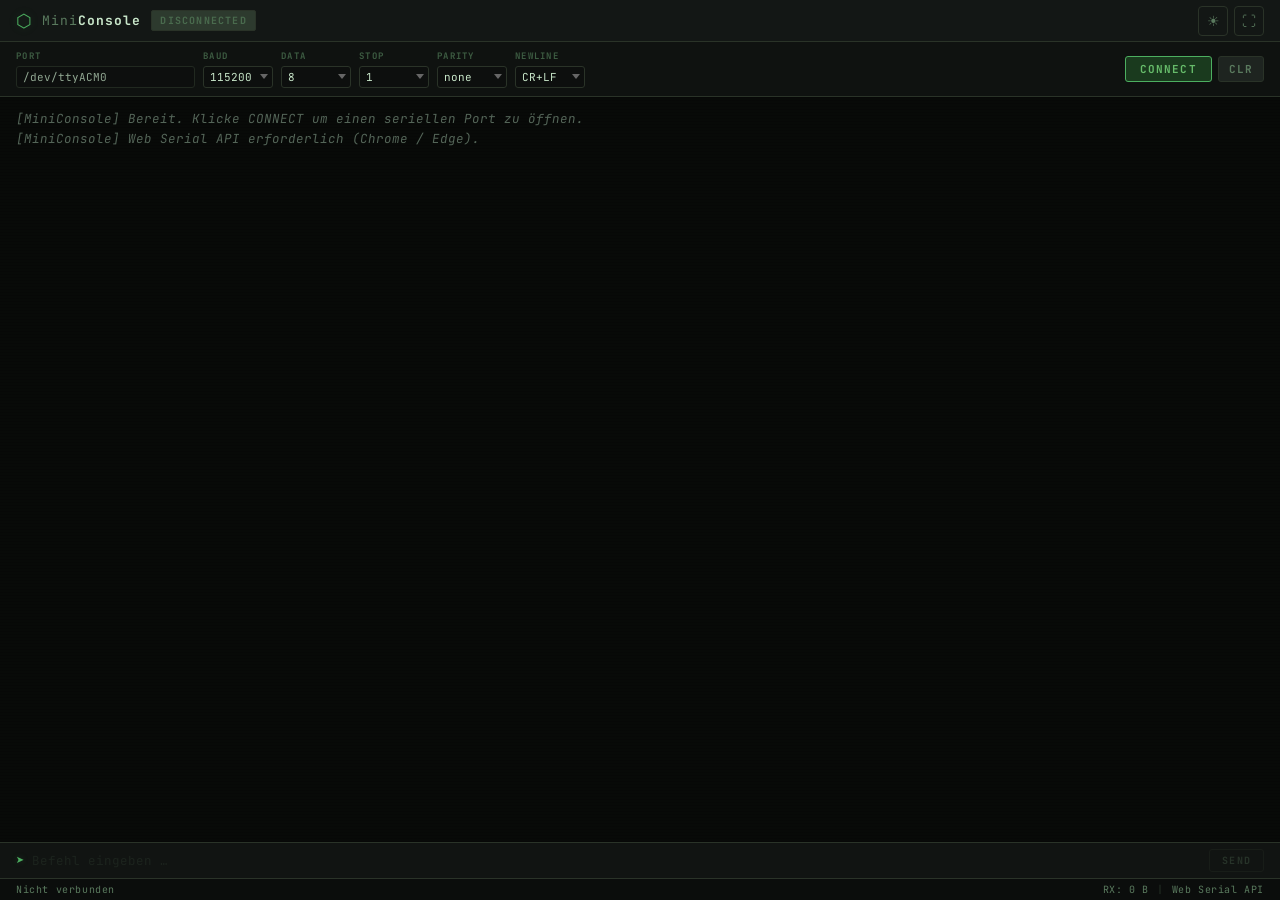
<file: MiniCon/index.html>
<!DOCTYPE html>
<html lang="de" data-theme="dark">
<head>
  <meta charset="UTF-8" />
  <meta name="viewport" content="width=device-width, initial-scale=1.0" />
  <title>MiniConsole</title>
  <link rel="preconnect" href="https://fonts.googleapis.com" />
  <link rel="preconnect" href="https://fonts.gstatic.com" crossorigin />
  <link href="https://fonts.googleapis.com/css2?family=JetBrains+Mono:wght@300;400;700&family=Share+Tech+Mono&display=swap" rel="stylesheet" />
  <link rel="stylesheet" href="style.css" />
</head>
<body>

  <div class="app" id="app">

    <!-- Top Bar -->
    <header class="topbar">
      <div class="topbar-left">
        <span class="logo-icon">⬡</span>
        <span class="logo-text">Mini<strong>Console</strong></span>
        <span class="port-badge" id="portBadge">DISCONNECTED</span>
      </div>
      <div class="topbar-right">
        <button class="icon-btn" id="themeBtn" title="Dark / Hell Modus">
          <span id="themeIcon">☀</span>
        </button>
        <button class="icon-btn" id="fullscreenBtn" title="Vollbild">
          <span id="fsIcon">⛶</span>
        </button>
      </div>
    </header>

    <!-- Config Bar -->
    <div class="configbar">
      <div class="config-group">
        <label>PORT</label>
        <input type="text" id="portHint" value="/dev/ttyACM0" placeholder="/dev/ttyACM0" readonly />
      </div>
      <div class="config-group">
        <label>BAUD</label>
        <select id="baudRate">
          <option>9600</option>
          <option>19200</option>
          <option>38400</option>
          <option>57600</option>
          <option selected>115200</option>
          <option>230400</option>
          <option>460800</option>
          <option>921600</option>
        </select>
      </div>
      <div class="config-group">
        <label>DATA</label>
        <select id="dataBits">
          <option>7</option>
          <option selected>8</option>
        </select>
      </div>
      <div class="config-group">
        <label>STOP</label>
        <select id="stopBits">
          <option selected>1</option>
          <option>2</option>
        </select>
      </div>
      <div class="config-group">
        <label>PARITY</label>
        <select id="parity">
          <option selected>none</option>
          <option>even</option>
          <option>odd</option>
        </select>
      </div>
      <div class="config-group">
        <label>NEWLINE</label>
        <select id="lineEnding">
          <option value="\n">LF</option>
          <option value="\r\n" selected>CR+LF</option>
          <option value="\r">CR</option>
        </select>
      </div>
      <div class="config-actions">
        <button class="btn-connect" id="connectBtn">CONNECT</button>
        <button class="btn-clear" id="clearBtn" title="Ausgabe leeren">CLR</button>
      </div>
    </div>

    <!-- Terminal Output -->
    <main class="terminal-wrap">
      <div class="scanlines"></div>
      <pre class="terminal-output" id="output"><span class="sys">[MiniConsole] Bereit. Klicke CONNECT um einen seriellen Port zu öffnen.
[MiniConsole] Web Serial API erforderlich (Chrome / Edge).
</span></pre>
    </main>

    <!-- Input Bar -->
    <div class="inputbar">
      <span class="prompt">➤</span>
      <input
        type="text"
        id="inputField"
        class="input-field"
        placeholder="Befehl eingeben …"
        autocomplete="off"
        spellcheck="false"
        disabled
      />
      <button class="btn-send" id="sendBtn" disabled>SEND</button>
    </div>

    <!-- Status Bar -->
    <footer class="statusbar">
      <span id="statusMsg">Nicht verbunden</span>
      <span class="statusbar-right">
        <span id="byteCount">RX: 0 B</span>
        <span class="sep">|</span>
        <span>Web Serial API</span>
      </span>
    </footer>

  </div>

  <script src="script.js"></script>
</body>
</html>
</file>
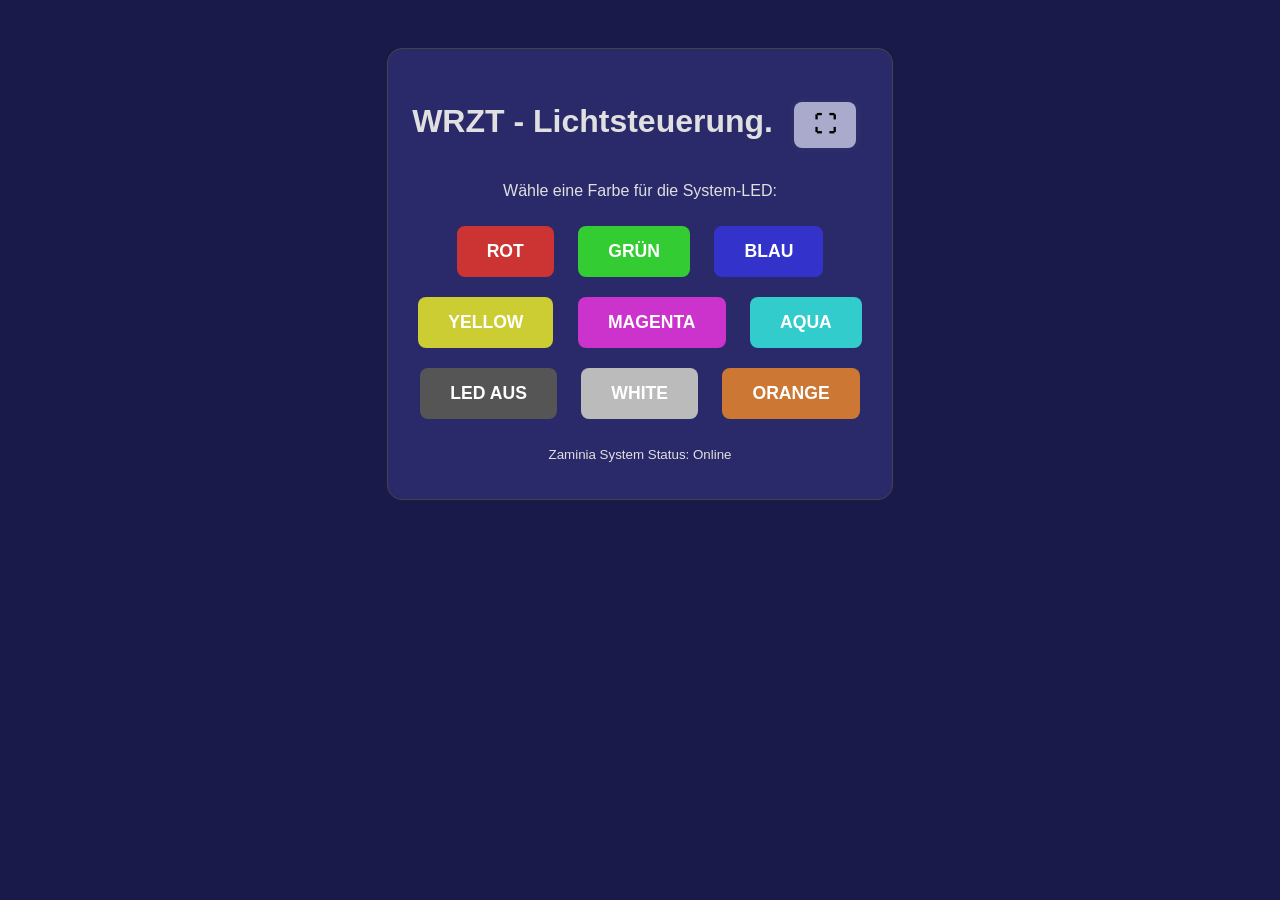
<file: RGB_LED/index.html>
<!DOCTYPE html>
<html lang='de'>
<head>
	<meta charset='UTF-8'>
	<meta name='viewport' content='width=device-width, initial-scale=1.0'>
	<style>
		body{background:#1a1a4a; color:#e0e0e0; text-align:center; font-family:sans-serif; padding-top:20px;}
		.card{margin-top: 20px; background:#2a2a6a; padding: 20px; border-radius:15px; display:inline-block; border: 1px solid #444;}
		.btn{padding:15px 30px; margin:10px; border:none; border-radius:8px; font-size:1.1rem; cursor:pointer; font-weight:bold; transition: 0.3s;}

		.red{background:#cc3333; color:white;} .red:hover{background:#ff4444;}
		.green{background:#33cc33; color:white;} .green:hover{background:#44ff44;}
		.blue{background:#3333cc; color:white;} .blue:hover{background:#4444ff;}

		.yellow{background:#cccc33; color:white;} .yellow:hover{background:#ff4444;}
		.magenta{background:#cc33cc; color:white;} .magenta:hover{background:#ff44ff;}
		.aqua{background:#33cccc; color:white;} .aqua:hover{background:#44ffff;}

		.orange{background:#cc7733; color:white;} .orange:hover{background:#ffaa44;}

		.white{background:#bbbbbb; color:white;} .white:hover{background:#dddddd;}
		.off{background:#555; color:white;}
		.btnfs {
			padding:10px 20px; margin:12px; border:none; border-radius:8px; font-size:1.4rem; 
			cursor:pointer; font-weight:bold; transition: 0.3s;
			background:#aaaacc; 
		  box-shadow: 0 0 10px rgba(155,155,155,0.1);
		}
		.btnfs:hover {
		  transform: scale(1.07);
		}
	</style>
</head>
<body>
	<div class='card'>
		<h1>WRZT - Lichtsteuerung. <button class="btnfs" onclick="toggleFullscreen()">⛶</button></h1>

		<p>Wähle eine Farbe für die System-LED:</p>
		<button class='btn red' onclick="fetch('/set?color=red')">ROT</button>
		<button class='btn green' onclick="fetch('/set?color=green')">GRÜN</button>
		<button class='btn blue' onclick="fetch('/set?color=blue')">BLAU</button>
		<br>
		<button class='btn yellow' onclick="fetch('/set?color=yellow')">YELLOW</button>
		<button class='btn magenta' onclick="fetch('/set?color=magenta')">MAGENTA</button>
		<button class='btn aqua' onclick="fetch('/set?color=aqua')">AQUA</button>
		<br>
		<button class='btn off' onclick="fetch('/set?color=off')">LED AUS</button>
		<button class='btn white' onclick="fetch('/set?color=white')">WHITE</button>
		<button class='btn orange' onclick="fetch('/set?color=orange')">ORANGE</button>
		<p>
			<small>Zaminia System Status: Online</small>
		</p>
	</div>
</body>
<script>
function toggleFullscreen() {
  if (!document.fullscreenElement) {
    document.documentElement.requestFullscreen();
  } else {
    document.exitFullscreen();
  }
}
</script>
</html>
</file>
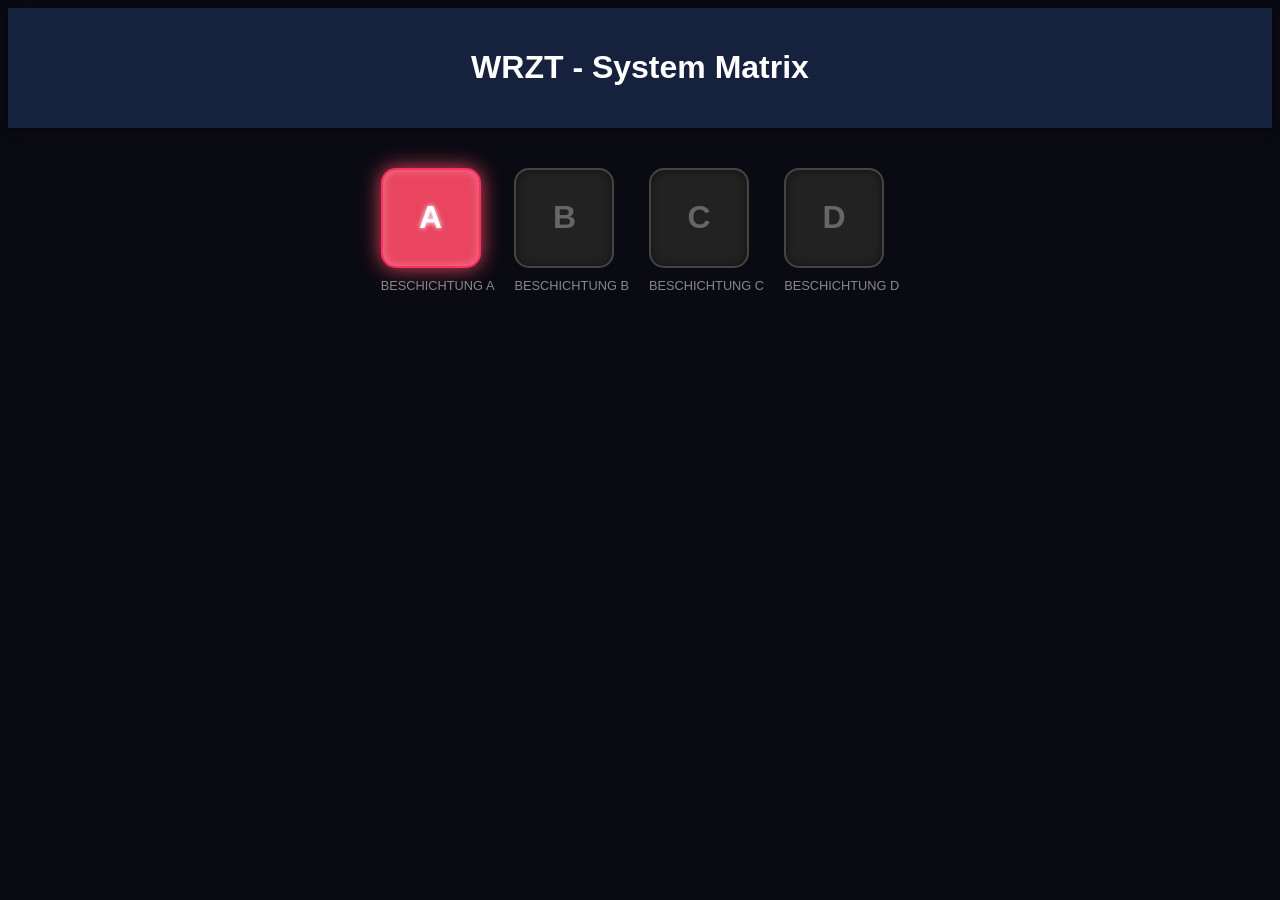
<file: esp32_2.html>
<!DOCTYPE HTML><html>
<head>
  <title>WRZT Control Panel</title>
  <meta name="viewport" content="width=device-width, initial-scale=1">
  <style>
    html { font-family: 'Segoe UI', sans-serif; display: inline-block; text-align: center; background-color: #0a0a12; color: white; }
    .header { padding: 20px; background: #16213e; box-shadow: 0 2px 10px rgba(0,0,0,0.5); }
    .container { display: flex; flex-wrap: wrap; justify-content: center; gap: 20px; padding: 40px; }
    
    /* Der Button-Stil */
    .led-button {
      width: 100px; height: 100px;
      border-radius: 15px;
      border: 2px solid #444;
      background: #222; /* Standard: Aus */
      color: #666;
      font-size: 2rem;
      font-weight: bold;
      cursor: pointer;
      transition: all 0.3s ease;
      display: flex; align-items: center; justify-content: center;
      box-shadow: inset 0 0 10px rgba(0,0,0,0.5);
    }

    /* Wenn der Button AKTIV ist */
    .led-button.active {
      background: #e94560; /* Ein sch�nes WRZT-Rot/Pink */
      color: white;
      border-color: #ff2e63;
      box-shadow: 0 0 20px #e94560, inset 0 0 10px rgba(255,255,255,0.3);
      text-shadow: 0 0 5px white;
    }

    .label-text { margin-top: 10px; font-size: 0.8rem; color: #888; text-transform: uppercase; }
  </style>
</head>
<body>
  <div class="header"><h1>WRZT - System Matrix</h1></div>
  <div class="container">

<div>
  <button id="btn1" class="led-button active" onclick="toggleLED(1)">A</button>
  <div class="label-text">Beschichtung A</div>
</div>

    <div>
      <button id="btn2" class="led-button" onclick="toggleLED(2)">B</button>
      <div class="label-text">Beschichtung B</div>
    </div>
    <div>
      <button id="btn3" class="led-button" onclick="toggleLED(3)">C</button>
      <div class="label-text">Beschichtung C</div>
    </div>
    <div>
      <button id="btn4" class="led-button" onclick="toggleLED(4)">D</button>
      <div class="label-text">Beschichtung D</div>
    </div>
  </div>

<script>
function toggleLED(id) {
  var xhr = new XMLHttpRequest();
  xhr.open("GET", "/update?output=" + id, true);
  xhr.onreadystatechange = function() {
    if (this.readyState == 4 && this.status == 200) {
      var btn = document.getElementById("btn" + id);
      if (this.responseText == "AN") {
        btn.classList.add("active");
      } else {
        btn.classList.remove("active");
      }
    }
  };
  xhr.send();
}
</script>
</body>
</html>
</file>
<file: MiniCon/style.css>
/* ─── Fonts & Reset ─────────────────────────────────────────────────────────── */
*, *::before, *::after { box-sizing: border-box; margin: 0; padding: 0; }

html, body {
  height: 100%;
  font-family: 'JetBrains Mono', 'Share Tech Mono', monospace;
  font-size: 13px;
  line-height: 1.5;
  overflow: hidden;
}

/* ─── CSS Variables ─────────────────────────────────────────────────────────── */
:root[data-theme="dark"] {
  --bg-app:        #0d0f0e;
  --bg-topbar:     #131715;
  --bg-config:     #0f1210;
  --bg-terminal:   #080a08;
  --bg-inputbar:   #111412;
  --bg-statusbar:  #0b0d0c;

  --border:        #2a3328;
  --border-focus:  #4caf60;

  --text-primary:  #c8e6c9;
  --text-dim:      #5a7a5e;
  --text-label:    #3d5c42;

  --accent:        #4caf60;
  --accent-glow:   rgba(76,175,96,0.25);
  --accent-hover:  #66bb6a;

  --rx-color:      #a5d6a7;
  --tx-color:      #80cbc4;
  --sys-color:     #546558;

  --badge-off:     #2d3a2e;
  --badge-off-txt: #4a6b4e;
  --badge-on:      #1b3a1e;
  --badge-on-txt:  #66bb6a;

  --btn-connect:   #1a3a1e;
  --btn-connect-txt: #66bb6a;
  --btn-connect-active: #2e7d32;
  --btn-connect-active-txt: #e8f5e9;

  --btn-clear:     #1e2420;
  --btn-clear-txt: #5a7a5e;

  --scrollbar:     #2a3328;
  --scanline-color: rgba(0,0,0,0.18);

  --shadow-glow:   0 0 18px rgba(76,175,96,0.08);
}

:root[data-theme="light"] {
  --bg-app:        #f0f2ee;
  --bg-topbar:     #e4e8e0;
  --bg-config:     #eaede6;
  --bg-terminal:   #f8faf6;
  --bg-inputbar:   #e8ece4;
  --bg-statusbar:  #dde0d8;

  --border:        #c8d0c0;
  --border-focus:  #388e3c;

  --text-primary:  #1c2b1e;
  --text-dim:      #6a8870;
  --text-label:    #8aaa8e;

  --accent:        #388e3c;
  --accent-glow:   rgba(56,142,60,0.15);
  --accent-hover:  #2e7d32;

  --rx-color:      #1b5e20;
  --tx-color:      #006064;
  --sys-color:     #8aaa8e;

  --badge-off:     #d8ddd0;
  --badge-off-txt: #8aaa8e;
  --badge-on:      #c8e6c9;
  --badge-on-txt:  #2e7d32;

  --btn-connect:   #dcedc8;
  --btn-connect-txt: #33691e;
  --btn-connect-active: #388e3c;
  --btn-connect-active-txt: #f1f8e9;

  --btn-clear:     #dde0d8;
  --btn-clear-txt: #6a8870;

  --scrollbar:     #c8d0c0;
  --scanline-color: rgba(0,0,0,0.04);

  --shadow-glow:   0 0 18px rgba(56,142,60,0.07);
}

/* ─── App Shell ─────────────────────────────────────────────────────────────── */
.app {
  display: flex;
  flex-direction: column;
  height: 100vh;
  width: 100vw;
  background: var(--bg-app);
  color: var(--text-primary);
  overflow: hidden;
  box-shadow: var(--shadow-glow);
  transition: background 0.25s, color 0.25s;
}

/* ─── Topbar ────────────────────────────────────────────────────────────────── */
.topbar {
  display: flex;
  align-items: center;
  justify-content: space-between;
  padding: 0 16px;
  height: 42px;
  background: var(--bg-topbar);
  border-bottom: 1px solid var(--border);
  flex-shrink: 0;
  user-select: none;
}

.topbar-left { display: flex; align-items: center; gap: 10px; }
.topbar-right { display: flex; align-items: center; gap: 6px; }

.logo-icon {
  font-size: 18px;
  color: var(--accent);
  text-shadow: 0 0 8px var(--accent-glow);
}

.logo-text {
  font-size: 13px;
  color: var(--text-dim);
  letter-spacing: 0.08em;
}
.logo-text strong {
  color: var(--text-primary);
  font-weight: 700;
}

.port-badge {
  font-size: 10px;
  font-weight: 700;
  letter-spacing: 0.12em;
  padding: 2px 8px;
  border-radius: 2px;
  background: var(--badge-off);
  color: var(--badge-off-txt);
  border: 1px solid var(--border);
  transition: all 0.3s;
}

.port-badge.connected {
  background: var(--badge-on);
  color: var(--badge-on-txt);
  border-color: var(--accent);
  box-shadow: 0 0 8px var(--accent-glow);
  animation: pulse-badge 2.5s infinite;
}

@keyframes pulse-badge {
  0%, 100% { box-shadow: 0 0 6px var(--accent-glow); }
  50%       { box-shadow: 0 0 14px var(--accent-glow); }
}

.icon-btn {
  background: none;
  border: 1px solid var(--border);
  color: var(--text-dim);
  width: 30px;
  height: 30px;
  border-radius: 4px;
  cursor: pointer;
  font-size: 14px;
  display: flex; align-items: center; justify-content: center;
  transition: all 0.2s;
}
.icon-btn:hover {
  border-color: var(--accent);
  color: var(--accent);
  background: var(--accent-glow);
}
#themeBtn span { display: inline-block; transition: transform 0.4s; }
#themeBtn:hover span { transform: rotate(30deg); }

/* ─── Config Bar ────────────────────────────────────────────────────────────── */
.configbar {
  display: flex;
  align-items: center;
  flex-wrap: wrap;
  gap: 8px;
  padding: 8px 16px;
  background: var(--bg-config);
  border-bottom: 1px solid var(--border);
  flex-shrink: 0;
}

.config-group {
  display: flex;
  flex-direction: column;
  gap: 2px;
}
.config-group label {
  font-size: 9px;
  letter-spacing: 0.14em;
  color: var(--text-label);
  font-weight: 700;
}

.config-group input,
.config-group select {
  background: var(--bg-app);
  border: 1px solid var(--border);
  color: var(--text-primary);
  font-family: inherit;
  font-size: 11px;
  padding: 3px 6px;
  border-radius: 3px;
  outline: none;
  min-width: 70px;
  cursor: pointer;
  transition: border-color 0.2s;
  appearance: none;
  -webkit-appearance: none;
}
.config-group select {
  padding-right: 14px;
  background-image: url("data:image/svg+xml,%3Csvg xmlns='http://www.w3.org/2000/svg' width='10' height='6'%3E%3Cpath d='M0 0l5 6 5-6z' fill='%23666'/%3E%3C/svg%3E");
  background-repeat: no-repeat;
  background-position: right 4px center;
  background-size: 8px;
}
.config-group input { cursor: default; opacity: 0.7; }
.config-group select:focus,
.config-group input:focus {
  border-color: var(--accent);
  box-shadow: 0 0 0 2px var(--accent-glow);
}

.config-actions {
  display: flex;
  gap: 6px;
  align-items: flex-end;
  margin-left: auto;
}

.btn-connect {
  font-family: inherit;
  font-size: 11px;
  font-weight: 700;
  letter-spacing: 0.1em;
  padding: 5px 14px;
  border: 1px solid var(--accent);
  border-radius: 3px;
  background: var(--btn-connect);
  color: var(--btn-connect-txt);
  cursor: pointer;
  transition: all 0.2s;
}
.btn-connect:hover {
  background: var(--accent);
  color: var(--btn-connect-active-txt);
}
.btn-connect.active {
  background: var(--btn-connect-active);
  color: var(--btn-connect-active-txt);
  border-color: var(--accent-hover);
}

.btn-clear {
  font-family: inherit;
  font-size: 11px;
  font-weight: 700;
  letter-spacing: 0.1em;
  padding: 5px 10px;
  border: 1px solid var(--border);
  border-radius: 3px;
  background: var(--btn-clear);
  color: var(--btn-clear-txt);
  cursor: pointer;
  transition: all 0.2s;
}
.btn-clear:hover {
  border-color: #e53935;
  color: #e53935;
}

/* ─── Terminal ──────────────────────────────────────────────────────────────── */
.terminal-wrap {
  flex: 1;
  overflow-y: auto;
  position: relative;
  background: var(--bg-terminal);
  transition: background 0.25s;
}

/* Scanlines overlay */
.scanlines {
  position: absolute;
  inset: 0;
  pointer-events: none;
  background: repeating-linear-gradient(
    to bottom,
    var(--scanline-color) 0px,
    var(--scanline-color) 1px,
    transparent 1px,
    transparent 3px
  );
  z-index: 1;
}

.terminal-output {
  position: relative;
  z-index: 2;
  padding: 12px 16px;
  min-height: 100%;
  white-space: pre-wrap;
  word-break: break-all;
  font-family: 'JetBrains Mono', monospace;
  font-size: 12.5px;
  line-height: 1.6;
  color: var(--rx-color);
}

/* Text type colors */
.terminal-output .rx  { color: var(--rx-color); }
.terminal-output .tx  { color: var(--tx-color); }
.terminal-output .sys { color: var(--sys-color); font-style: italic; }

/* Scrollbar */
.terminal-wrap::-webkit-scrollbar { width: 6px; }
.terminal-wrap::-webkit-scrollbar-track { background: transparent; }
.terminal-wrap::-webkit-scrollbar-thumb {
  background: var(--scrollbar);
  border-radius: 3px;
}

/* ─── Input Bar ─────────────────────────────────────────────────────────────── */
.inputbar {
  display: flex;
  align-items: center;
  gap: 8px;
  padding: 6px 16px;
  background: var(--bg-inputbar);
  border-top: 1px solid var(--border);
  flex-shrink: 0;
}

.prompt {
  color: var(--accent);
  font-size: 14px;
  flex-shrink: 0;
  text-shadow: 0 0 6px var(--accent-glow);
}

.input-field {
  flex: 1;
  background: transparent;
  border: none;
  outline: none;
  color: var(--tx-color);
  font-family: inherit;
  font-size: 12.5px;
  caret-color: var(--accent);
}
.input-field::placeholder { color: var(--text-dim); opacity: 0.5; }
.input-field:disabled { opacity: 0.3; cursor: not-allowed; }

.btn-send {
  font-family: inherit;
  font-size: 10px;
  font-weight: 700;
  letter-spacing: 0.12em;
  padding: 4px 12px;
  border: 1px solid var(--border);
  border-radius: 3px;
  background: transparent;
  color: var(--text-dim);
  cursor: pointer;
  transition: all 0.2s;
  flex-shrink: 0;
}
.btn-send:not(:disabled):hover {
  border-color: var(--tx-color);
  color: var(--tx-color);
  box-shadow: 0 0 8px rgba(128,203,196,0.2);
}
.btn-send:disabled { opacity: 0.3; cursor: not-allowed; }

/* ─── Statusbar ─────────────────────────────────────────────────────────────── */
.statusbar {
  display: flex;
  justify-content: space-between;
  align-items: center;
  padding: 3px 16px;
  background: var(--bg-statusbar);
  border-top: 1px solid var(--border);
  font-size: 10px;
  color: var(--text-dim);
  letter-spacing: 0.06em;
  flex-shrink: 0;
}
.statusbar-right { display: flex; gap: 8px; align-items: center; }
.sep { opacity: 0.35; }

/* ─── Cursor Blink on active input ─────────────────────────────────────────── */
.input-field:not(:disabled):focus {
  animation: none;
}
@keyframes blink { 0%,100%{opacity:1} 50%{opacity:0} }
</file>
